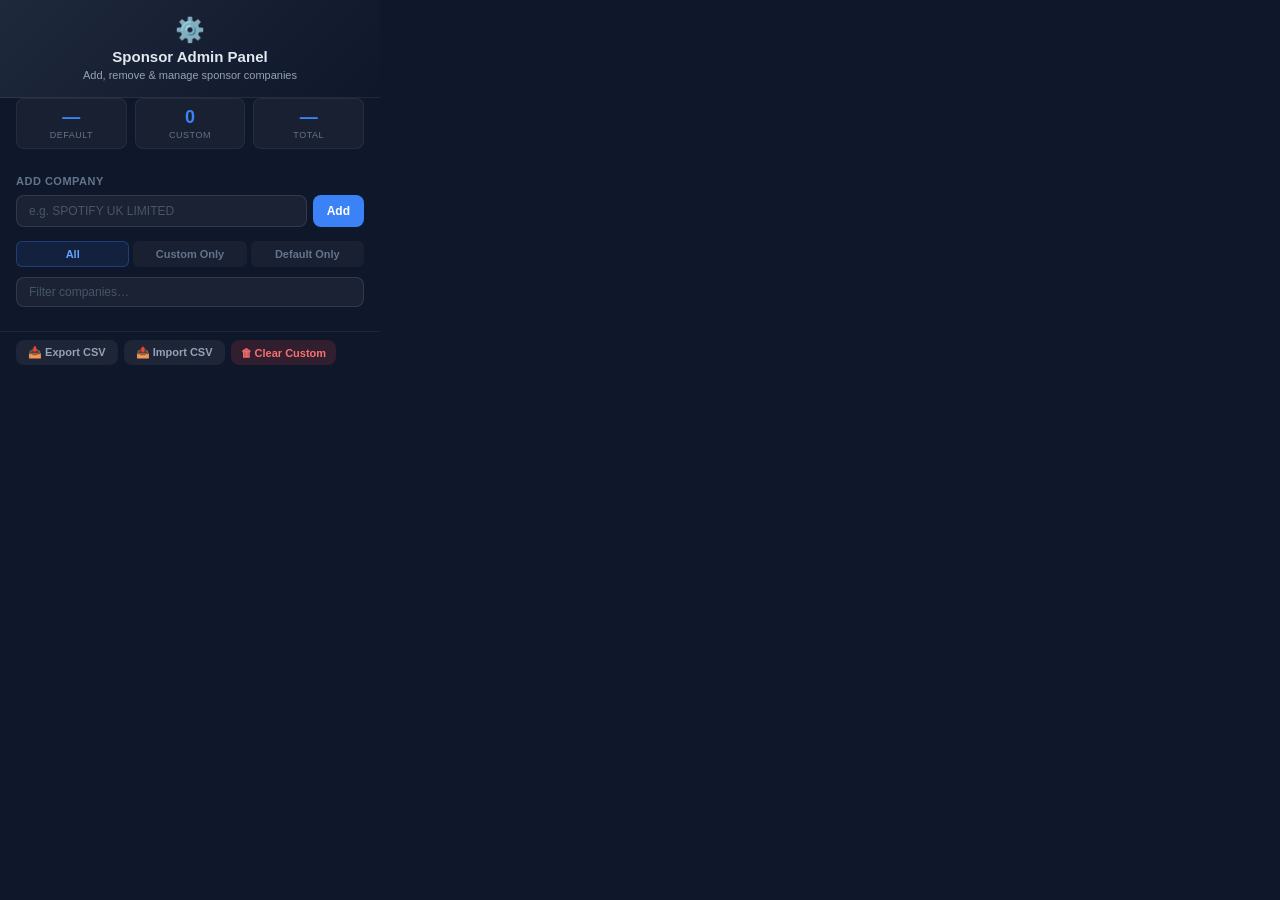
<file: extension/admin.html>
<!DOCTYPE html>
<html lang="en">
<head>
  <meta charset="UTF-8">
  <title>Admin — Manage Sponsors</title>
  <style>
    * { box-sizing: border-box; margin: 0; padding: 0; }
    body {
      width: 380px;
      min-height: 500px;
      font-family: -apple-system, BlinkMacSystemFont, "Segoe UI", Roboto, sans-serif;
      background: #0f172a;
      color: #e2e8f0;
    }
    .header {
      padding: 16px;
      text-align: center;
      background: linear-gradient(135deg, #1e293b, #0f172a);
      border-bottom: 1px solid rgba(255,255,255,0.06);
    }
    .header h1 { font-size: 15px; font-weight: 700; }
    .header p { font-size: 11px; color: #94a3b8; margin-top: 4px; }
    .section {
      padding: 14px 16px;
    }
    .section-title {
      font-size: 11px;
      text-transform: uppercase;
      letter-spacing: 0.5px;
      color: #64748b;
      margin-bottom: 8px;
      font-weight: 600;
    }
    .add-form {
      display: flex;
      gap: 6px;
    }
    .add-form input {
      flex: 1;
      padding: 8px 12px;
      border-radius: 8px;
      border: 1px solid rgba(255,255,255,0.1);
      background: rgba(255,255,255,0.05);
      color: #e2e8f0;
      font-size: 12px;
      outline: none;
    }
    .add-form input::placeholder { color: #475569; }
    .add-form input:focus { border-color: #3b82f6; }
    .btn {
      padding: 8px 14px;
      border-radius: 8px;
      border: none;
      font-size: 12px;
      font-weight: 600;
      cursor: pointer;
      transition: all 0.15s;
    }
    .btn-primary {
      background: #3b82f6;
      color: #fff;
    }
    .btn-primary:hover { background: #2563eb; }
    .btn-danger {
      background: rgba(239,68,68,0.15);
      color: #f87171;
      font-size: 11px;
      padding: 4px 10px;
    }
    .btn-danger:hover { background: rgba(239,68,68,0.3); }
    .btn-secondary {
      background: rgba(255,255,255,0.06);
      color: #94a3b8;
      font-size: 11px;
      padding: 6px 12px;
    }
    .btn-secondary:hover { background: rgba(255,255,255,0.1); }
    .toast {
      position: fixed;
      top: 12px;
      left: 50%;
      transform: translateX(-50%);
      padding: 8px 16px;
      border-radius: 8px;
      font-size: 12px;
      font-weight: 500;
      z-index: 100;
      opacity: 0;
      transition: opacity 0.2s;
      pointer-events: none;
    }
    .toast.success { background: rgba(34,197,94,0.2); color: #4ade80; border: 1px solid rgba(34,197,94,0.3); }
    .toast.error { background: rgba(239,68,68,0.2); color: #f87171; border: 1px solid rgba(239,68,68,0.3); }
    .toast.show { opacity: 1; }
    .stats-bar {
      display: flex;
      gap: 8px;
      padding: 0 16px 12px;
    }
    .stat-pill {
      flex: 1;
      padding: 8px;
      background: rgba(255,255,255,0.04);
      border-radius: 8px;
      text-align: center;
      border: 1px solid rgba(255,255,255,0.06);
    }
    .stat-pill .num { font-size: 18px; font-weight: 700; color: #3b82f6; }
    .stat-pill .lbl { font-size: 9px; color: #64748b; text-transform: uppercase; letter-spacing: 0.5px; margin-top: 2px; }
    .company-list {
      max-height: 260px;
      overflow-y: auto;
      padding: 0 16px 14px;
    }
    .company-list::-webkit-scrollbar { width: 4px; }
    .company-list::-webkit-scrollbar-thumb { background: rgba(255,255,255,0.1); border-radius: 4px; }
    .company-item {
      display: flex;
      align-items: center;
      justify-content: space-between;
      padding: 8px 10px;
      border-radius: 6px;
      margin-bottom: 4px;
      font-size: 12px;
      transition: background 0.15s;
    }
    .company-item:hover { background: rgba(255,255,255,0.04); }
    .company-item .name { flex: 1; }
    .company-item .badge {
      font-size: 9px;
      padding: 2px 6px;
      border-radius: 4px;
      margin-right: 8px;
      font-weight: 500;
    }
    .badge-default {
      background: rgba(59,130,246,0.15);
      color: #60a5fa;
    }
    .badge-custom {
      background: rgba(168,85,247,0.15);
      color: #c084fc;
    }
    .search-filter {
      padding: 0 16px 10px;
    }
    .search-filter input {
      width: 100%;
      padding: 7px 12px;
      border-radius: 8px;
      border: 1px solid rgba(255,255,255,0.1);
      background: rgba(255,255,255,0.05);
      color: #e2e8f0;
      font-size: 12px;
      outline: none;
    }
    .search-filter input::placeholder { color: #475569; }
    .search-filter input:focus { border-color: #3b82f6; }
    .tabs {
      display: flex;
      padding: 0 16px;
      gap: 4px;
      margin-bottom: 10px;
    }
    .tab {
      flex: 1;
      padding: 6px;
      text-align: center;
      font-size: 11px;
      font-weight: 600;
      border-radius: 6px;
      cursor: pointer;
      background: rgba(255,255,255,0.04);
      color: #64748b;
      border: 1px solid transparent;
      transition: all 0.15s;
    }
    .tab.active {
      background: rgba(59,130,246,0.1);
      color: #60a5fa;
      border-color: rgba(59,130,246,0.3);
    }
    .tab:hover:not(.active) { background: rgba(255,255,255,0.06); }
    .actions-bar {
      padding: 8px 16px;
      display: flex;
      gap: 6px;
      border-top: 1px solid rgba(255,255,255,0.06);
    }
    .empty {
      text-align: center;
      padding: 24px;
      color: #475569;
      font-size: 12px;
    }
    .back-link {
      display: inline-block;
      font-size: 11px;
      color: #60a5fa;
      cursor: pointer;
      margin-top: 6px;
    }
    .back-link:hover { text-decoration: underline; }
  </style>
</head>
<body>
  <div id="toast" class="toast"></div>

  <div class="header">
    <div style="font-size:24px; margin-bottom:4px;">⚙️</div>
    <h1>Sponsor Admin Panel</h1>
    <p>Add, remove & manage sponsor companies</p>
  </div>

  <div class="stats-bar">
    <div class="stat-pill">
      <div class="num" id="defaultCount">—</div>
      <div class="lbl">Default</div>
    </div>
    <div class="stat-pill">
      <div class="num" id="customCount">0</div>
      <div class="lbl">Custom</div>
    </div>
    <div class="stat-pill">
      <div class="num" id="totalCount">—</div>
      <div class="lbl">Total</div>
    </div>
  </div>

  <div class="section">
    <div class="section-title">Add Company</div>
    <div class="add-form">
      <input type="text" id="newCompany" placeholder="e.g. SPOTIFY UK LIMITED">
      <button class="btn btn-primary" id="addBtn">Add</button>
    </div>
  </div>

  <div class="tabs">
    <div class="tab active" data-tab="all">All</div>
    <div class="tab" data-tab="custom">Custom Only</div>
    <div class="tab" data-tab="default">Default Only</div>
  </div>

  <div class="search-filter">
    <input type="text" id="filterInput" placeholder="Filter companies…">
  </div>

  <div class="company-list" id="companyList"></div>

  <div class="actions-bar">
    <button class="btn btn-secondary" id="exportBtn">📥 Export CSV</button>
    <button class="btn btn-secondary" id="importBtn">📤 Import CSV</button>
    <input type="file" id="importFile" accept=".csv" style="display:none;">
    <button class="btn btn-danger" id="clearCustomBtn">🗑 Clear Custom</button>
  </div>

  <script src="admin.js"></script>
</body>
</html>
</file>
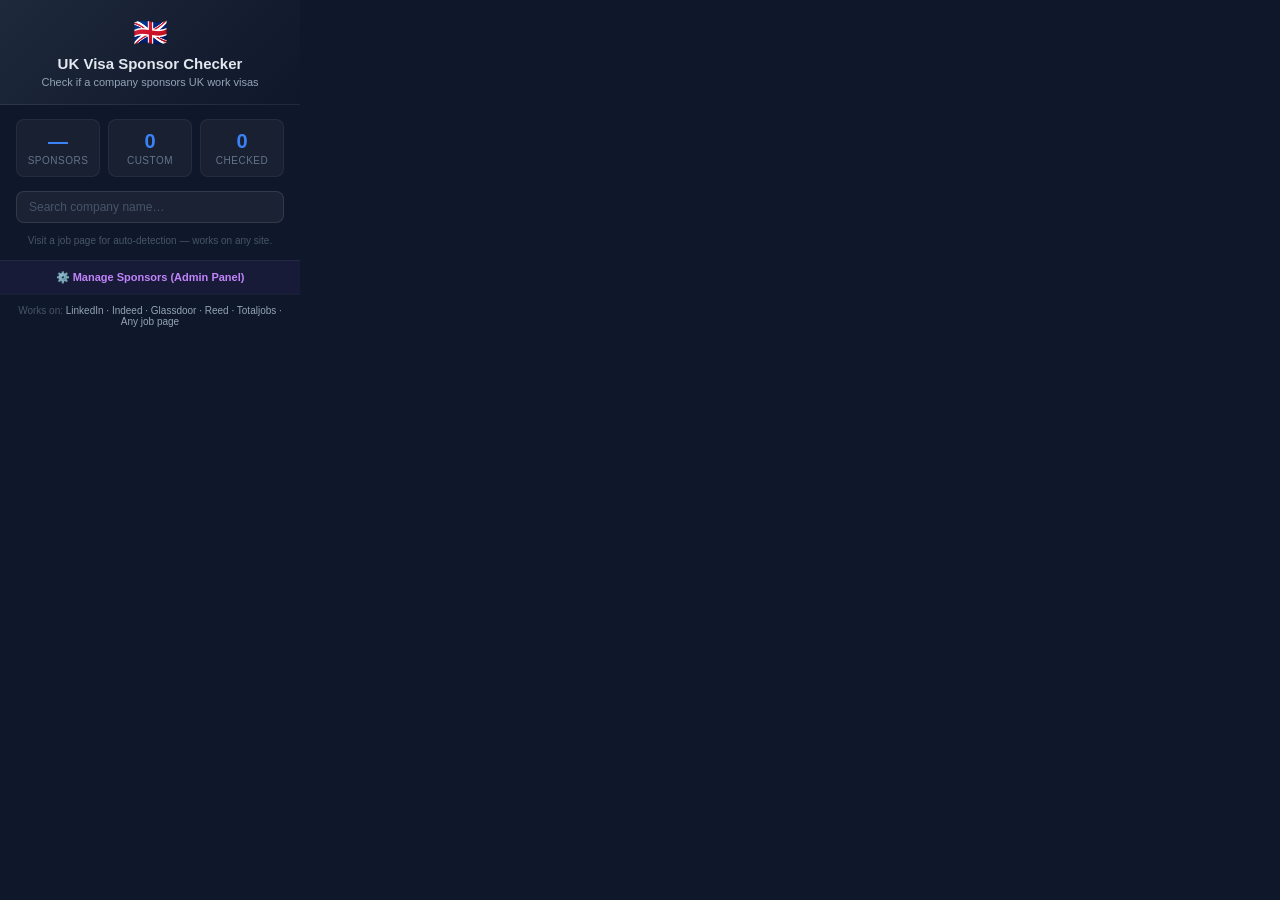
<file: extension/popup.html>
<!DOCTYPE html>
<html lang="en">
<head>
  <meta charset="UTF-8">
  <style>
    * { box-sizing: border-box; margin: 0; padding: 0; }
    body {
      width: 300px;
      font-family: -apple-system, BlinkMacSystemFont, "Segoe UI", Roboto, sans-serif;
      background: #0f172a;
      color: #e2e8f0;
    }
    .header {
      padding: 16px;
      text-align: center;
      background: linear-gradient(135deg, #1e293b, #0f172a);
      border-bottom: 1px solid rgba(255,255,255,0.06);
    }
    .header h1 { font-size: 15px; font-weight: 700; }
    .header p { font-size: 11px; color: #94a3b8; margin-top: 4px; }
    .flag { font-size: 28px; margin-bottom: 6px; }
    .stats {
      padding: 14px 16px;
      display: flex;
      gap: 8px;
    }
    .stat {
      flex: 1;
      background: rgba(255,255,255,0.04);
      border-radius: 8px;
      padding: 10px;
      text-align: center;
      border: 1px solid rgba(255,255,255,0.06);
    }
    .stat-num { font-size: 20px; font-weight: 700; color: #3b82f6; }
    .stat-label { font-size: 10px; color: #64748b; text-transform: uppercase; letter-spacing: 0.5px; margin-top: 2px; }
    .search-box {
      padding: 0 16px 12px;
    }
    .search-box input {
      width: 100%;
      padding: 8px 12px;
      border-radius: 8px;
      border: 1px solid rgba(255,255,255,0.1);
      background: rgba(255,255,255,0.05);
      color: #e2e8f0;
      font-size: 12px;
      outline: none;
    }
    .search-box input::placeholder { color: #475569; }
    .search-box input:focus { border-color: #3b82f6; }
    .result {
      padding: 0 16px 14px;
      display: none;
    }
    .result-card {
      padding: 12px;
      border-radius: 8px;
      border: 1px solid rgba(255,255,255,0.08);
    }
    .result-card.sponsor { background: rgba(34,197,94,0.1); border-color: rgba(34,197,94,0.3); }
    .result-card.not_found { background: rgba(239,68,68,0.1); border-color: rgba(239,68,68,0.3); }
    .result-name { font-weight: 600; font-size: 13px; }
    .result-status { font-size: 11px; margin-top: 4px; color: #94a3b8; }
    .info {
      padding: 0 16px 14px;
      font-size: 10px;
      color: #475569;
      text-align: center;
    }
    .admin-link {
      display: block;
      text-align: center;
      padding: 10px 16px;
      border-top: 1px solid rgba(255,255,255,0.06);
      cursor: pointer;
      font-size: 11px;
      font-weight: 600;
      color: #c084fc;
      background: rgba(168,85,247,0.06);
      transition: background 0.15s;
    }
    .admin-link:hover { background: rgba(168,85,247,0.12); }
    .supported {
      padding: 10px 16px;
      border-top: 1px solid rgba(255,255,255,0.04);
      font-size: 10px;
      color: #475569;
      text-align: center;
    }
    .supported span { color: #94a3b8; }
  </style>
</head>
<body>
  <div class="header">
    <div class="flag">🇬🇧</div>
    <h1>UK Visa Sponsor Checker</h1>
    <p>Check if a company sponsors UK work visas</p>
  </div>
  <div class="stats">
    <div class="stat">
      <div class="stat-num" id="total">—</div>
      <div class="stat-label">Sponsors</div>
    </div>
    <div class="stat">
      <div class="stat-num" id="custom">0</div>
      <div class="stat-label">Custom</div>
    </div>
    <div class="stat">
      <div class="stat-num" id="checked">0</div>
      <div class="stat-label">Checked</div>
    </div>
  </div>
  <div class="search-box">
    <input type="text" id="searchInput" placeholder="Search company name…">
  </div>
  <div class="result" id="result">
    <div class="result-card" id="resultCard">
      <div class="result-name" id="resultName"></div>
      <div class="result-status" id="resultStatus"></div>
    </div>
  </div>
  <div class="info">Visit a job page for auto-detection — works on any site.</div>
  <div class="admin-link" id="openAdmin">⚙️ Manage Sponsors (Admin Panel)</div>
  <div class="supported">Works on: <span>LinkedIn · Indeed · Glassdoor · Reed · Totaljobs · Any job page</span></div>

  <script src="popup.js"></script>
</body>
</html>
</file>
